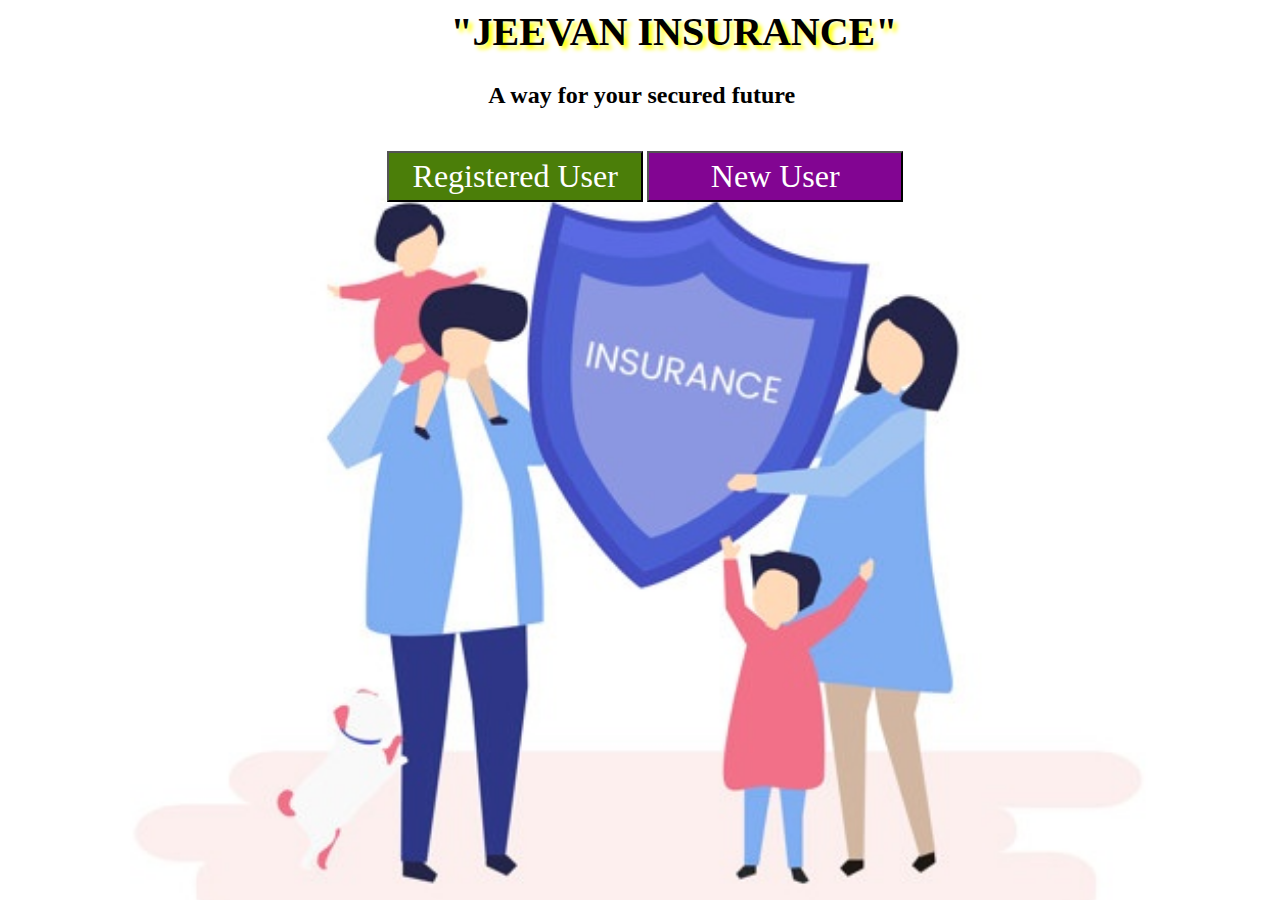
<file: index.html>
<!DOCTYPE html>
<html>
    <head>
        <title>First page</title>

        <style>
            body
            {
                background-image: url("pics/first.jpg");
                background-repeat: no-repeat;
                background-size: cover;
            }
           button
           {
               
               top :0.5em;
               width: 20vw;
               height: 4vw;
               font-size:200%;
               color:white !important;
               font-family: 'Times New Roman', Times, serif;
               
            }
            #new
            {
                background-color: rgb(130, 5, 146);
                

            }
            #registered
            {
                background-color: rgb(75, 126, 9);
                margin-left: 30%;
            }
            p
            {
                margin-left:35%;
                text-transform: uppercase;
                font-family: 'Times New Roman', Times, serif;
                font-size: 250%;
                margin-top: 0%;
                color: black;
                text-shadow:4px 4px 4px yellow;
                font-weight: bold;
            }
            h6
            {
                font-size:150%;
                margin-left:38%;
                margin-top:0%;
                color: black;
                font-family: 'Times New Roman', Times, serif;
                padding-top:0%;
                line-height: 0%;
            }
            
        </style>
    </head>
    <body>
        <p>"JEEVAN INSURANCE"</p>
        <h6>A way for your secured future</h6>
        <button type="button" id="registered"><a href="login.html" style="color: white;text-decoration:none ;">Registered User</a></button>
        <button type="button" id="new"><a href="signup.html" style="color: white;text-decoration:none ;">New User</a></button>
    </body>
</html>
</file>
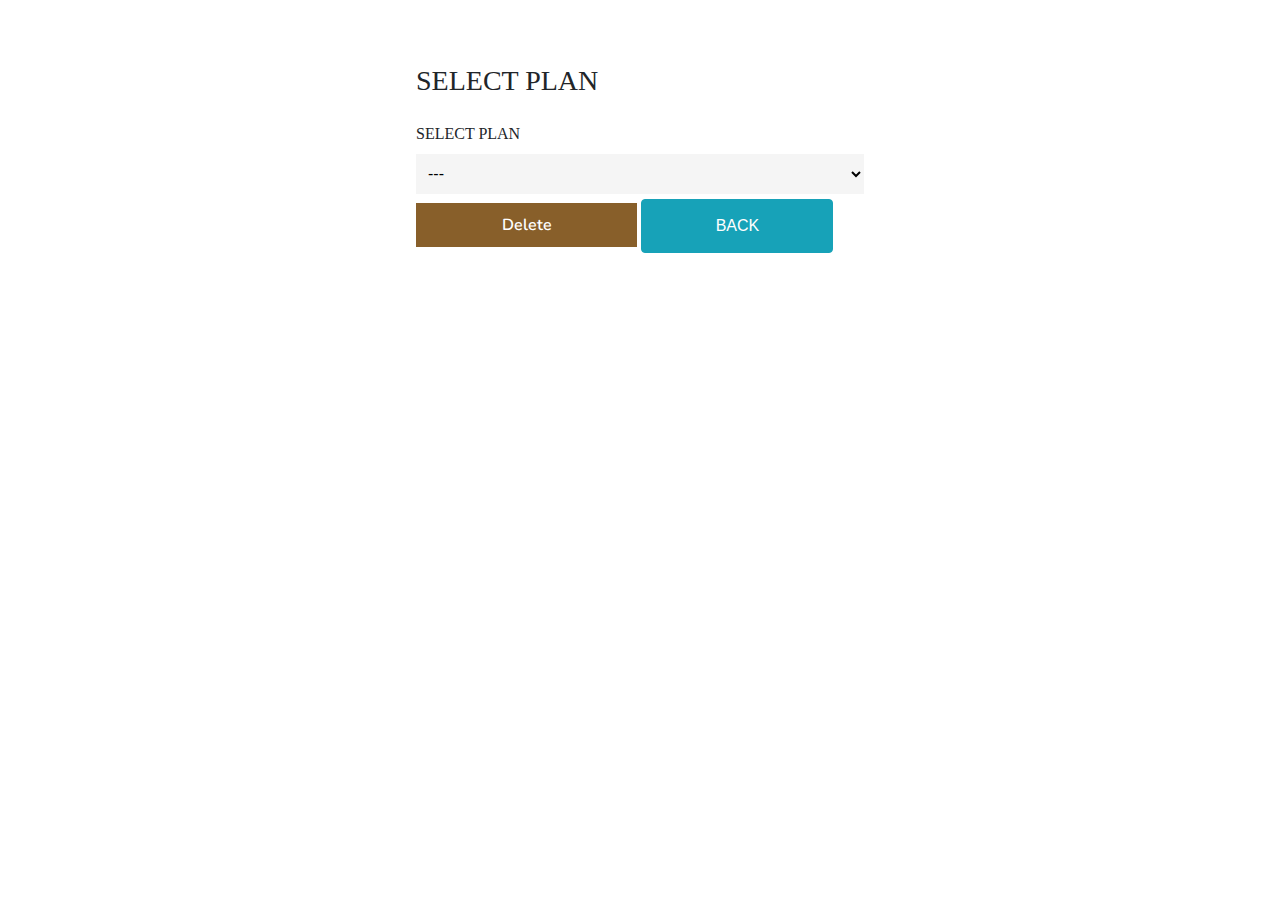
<file: delete_plans.html>
<!DOCTYPE html>
<html lang="en">
  <head>
    <meta charset="UTF-8" />
    <meta http-equiv="X-UA-Compatible" content="IE=edge" />
    <meta name="viewport" content="width=device-width, initial-scale=1.0" />
    <title>Delete plan</title>

    <link rel="stylesheet" type="text/css" href="delete_plans.css">

    <link rel="stylesheet" href="https://maxcdn.bootstrapcdn.com/bootstrap/4.5.2/css/bootstrap.min.css">
    <script src="https://ajax.googleapis.com/ajax/libs/jquery/3.5.1/jquery.min.js"></script>
    <script src="https://cdnjs.cloudflare.com/ajax/libs/popper.js/1.16.0/umd/popper.min.js"></script>
    <script src="https://maxcdn.bootstrapcdn.com/bootstrap/4.5.2/js/bootstrap.min.js"></script>
    
    <script src="src/controller/initialize.js"></script>
    <script src="src/model/plans.js"></script>
    <script src="src/view/delete_plans.js"></script>
    <script>
      window.addEventListener('load', init.view.deleteplan.setupUI);
    </script>
  </head>
  <body>
    <div class="alert"></div>
    <form id="plan">
        <h3 id="signuph3">Select plan</h3>
      
        <label for ="select plan">Select plan</label>
          <select name="selectplan">
            <option value="">---</option>
          </select>
        
      <button type="submit" name="commit">Delete</button>
      <button type="button" class="btn btn-info" style="width: 15vw;height: 6vh;"><a href="home.html" style="color: white;">BACK</a></button>
    </form>
    
  </body>
</html>
</file>
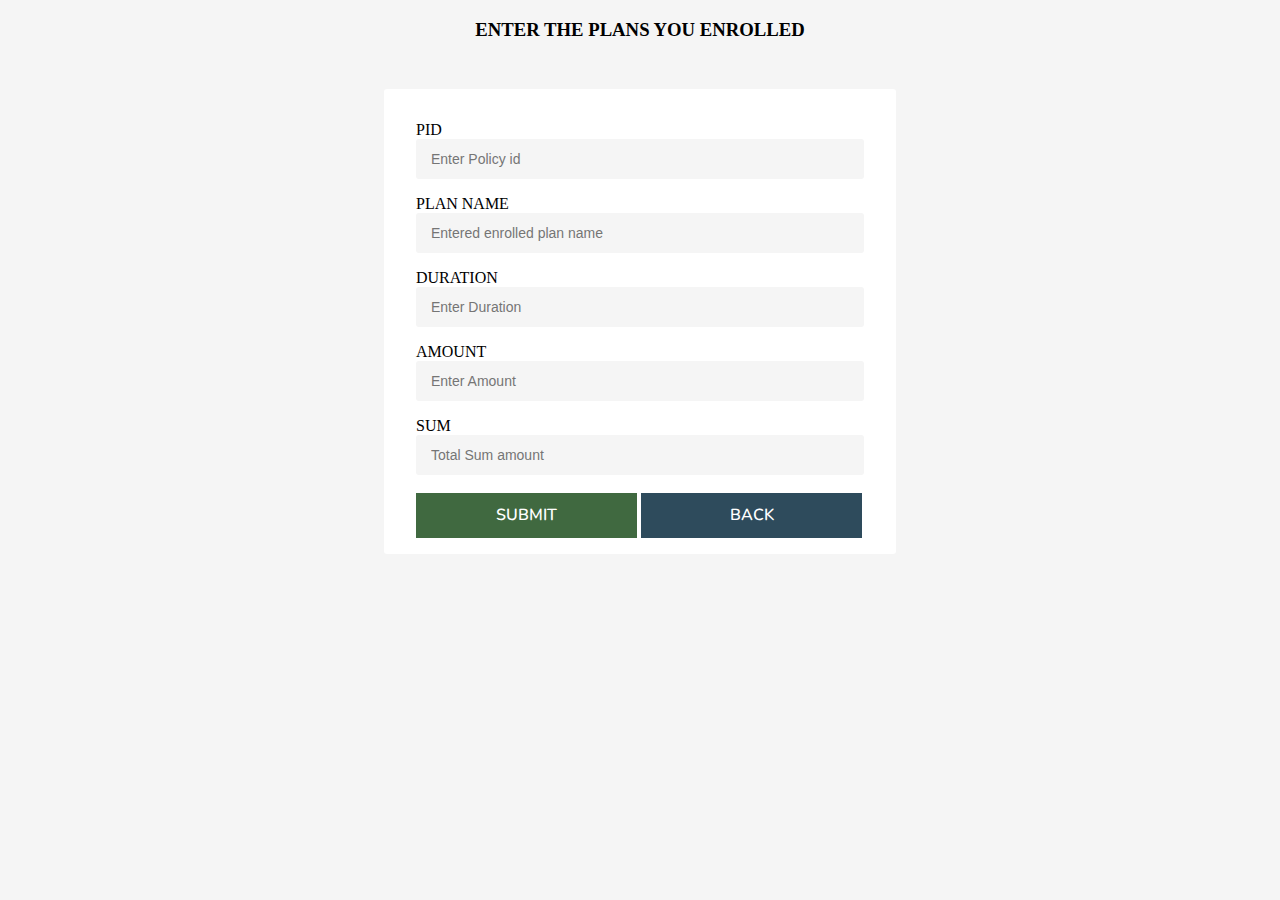
<file: enroll_plans.html>
<!DOCTYPE html>
<html>
	<head>
		<title>My plans</title>

		<meta charset="UTF-8" />
    <meta name="viewport" content="width=device-width, initial-scale=1.0" />
    <meta http-equiv="X-UA-Compatible" content="ie=edge" />

		<link rel="stylesheet" href="enroll_plans.css" type="text/css">	
		
        <!--MVC loading-->
        <script src="src/controller/initialize.js"></script>
        <script src="src/model/plans.js"></script>
        <script src="src/view/enroll_plans.js"></script>
        <script>
            window.addEventListener('load', init.view.createplans.setupUI);
        </script>
    <!--end of MVC loading-->
        
		

    </head>
	<body>
        <div class="alert"></div>
				<h3 id="enterhere"><center>Enter the plans you enrolled</center></h3>
				<form method="POST" name="plans"  id="plans">
					<label for="pid">pid</label>
                    <input type="text" name="pid" id="pid" placeholder="Enter Policy id" required/>
                    
					<label for="plan_name">PLAN NAME</label>
					<input type="text" name="plan_name" id="plan_name" placeholder="Entered enrolled plan name" required/>
                    
					<label for="duration">Duration</label>
					<input type="text" name="duration" id="duration" placeholder="Enter Duration" required/>
                    
					<label for="amount">amount</label>
					<input type="number" name="amount" id="amount" placeholder="Enter Amount" required/>
					
					<label for="sum">sum</label>
					<input type="number" name="sum" id="sum" placeholder="Total Sum amount"/>
					
					
					<button type="submit"  name="commit" id="submit">SUBMIT</button>
                    <button type="submit"  name="back" id="back"><a href="home.html" style="color: white;text-decoration: none;">BACK</a></button>
                </form>
			</div>
		
	</body>
</html>
</file>
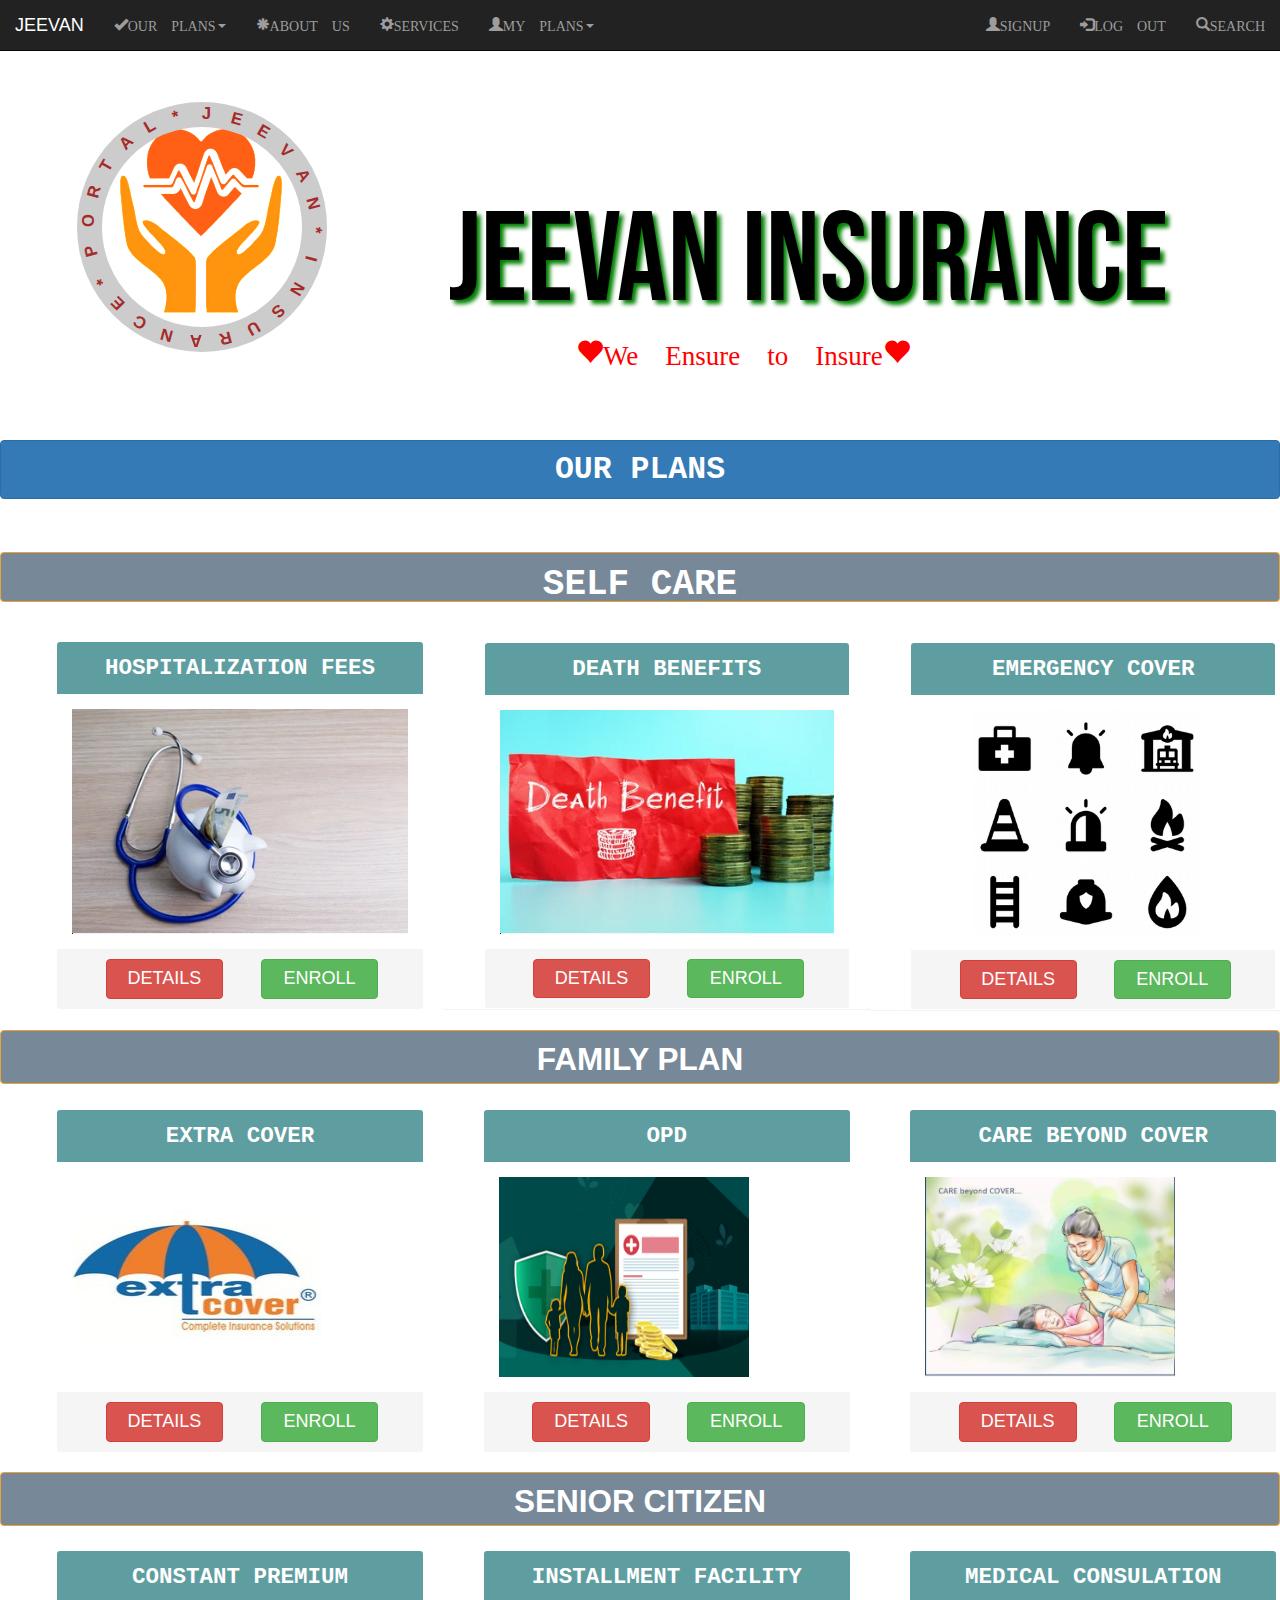
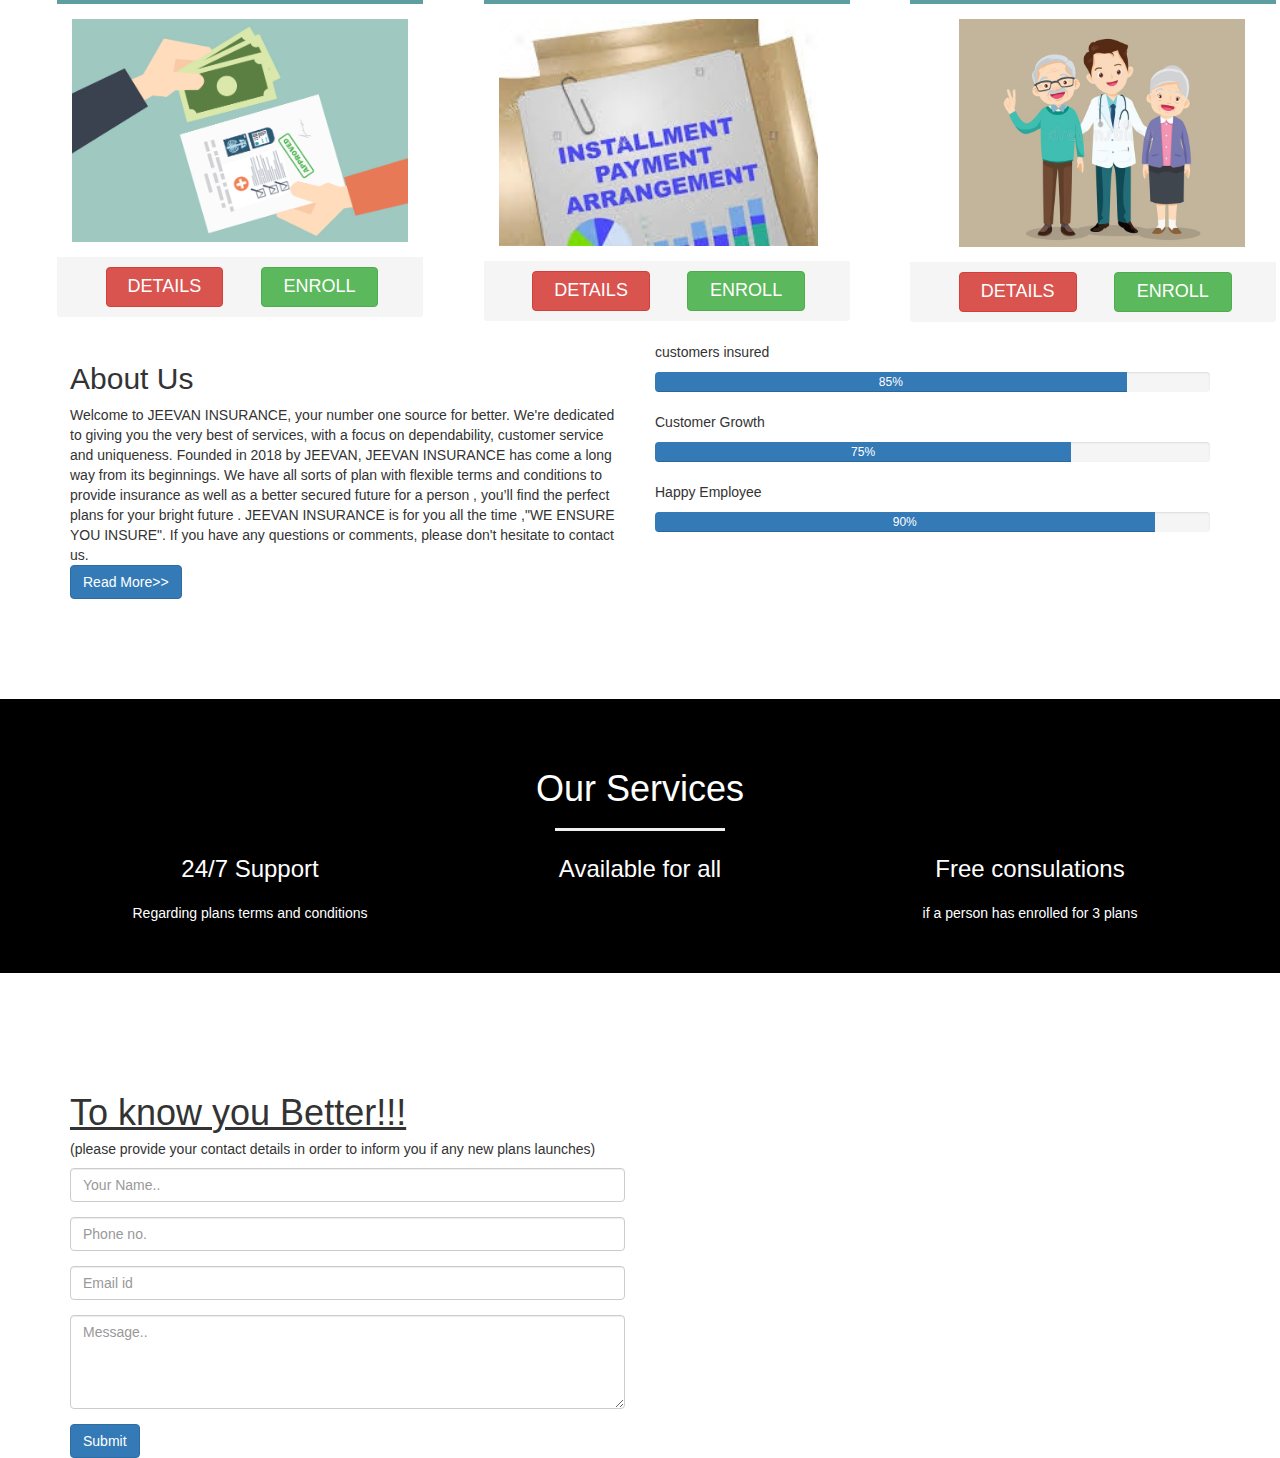
<file: home.html>
<!DOCTYPE html>
<html>
    <head>
        <title>home page</title>
		
        <meta charset="utf-8">
        <meta name="viewport" content="width=device-width" initial-scale="1.0">
		<link rel="stylesheet" href="https://maxcdn.bootstrapcdn.com/bootstrap/3.4.1/css/bootstrap.min.css">
  		<script src="https://ajax.googleapis.com/ajax/libs/jquery/3.5.1/jquery.min.js"></script>
   		<script src="https://maxcdn.bootstrapcdn.com/bootstrap/3.4.1/js/bootstrap.min.js"></script>

		<link rel="stylesheet" type="text/css" href="homestyle.css">
		
		<!--adding  google font
        <link rel="stylesheet" href="https://fonts.googleapis.com/css2?family=Poppins:wght@100;200;300;400;500;600;700;800;900&display=swap">-->
        <!--adding google font sofia
        <link rel="stylesheet" href="https://fonts.googleapis.com/css?family=Sofia">-->
		<link rel="preconnect" href="https://fonts.googleapis.com">
		<link rel="preconnect" href="https://fonts.gstatic.com" crossorigin>
		<link href="https://fonts.googleapis.com/css2?family=Bebas+Neue&display=swap" rel="stylesheet">

		<script src="js/home.js"></script>
	</head>
    <body>
		
            <nav class="navbar navbar-inverse navbar-fixed-top">
                <div class="container-fluid">
					<div class="navbar-header">
						<button type="button" class="navbar-toggle" data-toggle="collapse" data-target="mynavbar">
							<span class="icon-bar"></span>
							<span class="icon-bar"></span>
							<span class="icon-bar"></span>
						</button>
						<a href="#" class="navbar-brand">JEEVAN</a>
					</div>
					<ul class="nav navbar-nav" id="mynavbar">
						<li class="dropdown">
							<a href="#" class="navbar-dropdown" data-toggle="dropdown"><span class="glyphicon glyphicon-ok">OUR PLANS</span><span class="caret"></span></a>
							<ul class="dropdown-menu">
								<li><a href="#selfcare" onclick="plandetails()">SELF CARE</a></li>
								<li><a href="#family-plans" onclick="plandetails()">FAMILY PLANS</a></li>
								<li><a href="#senior-citizen" onclick="plandetails()">SENIOR CITIZEN</a></li>
							</ul>
						</li>
							<li><a href="#about"><span class="glyphicon glyphicon-asterisk">ABOUT US</span></a></li>
                        <li><a href="#services"><span class="glyphicon glyphicon-cog">SERVICES</span></a></li>
						<li class="dropdown">
							<a href="my_plans" class="navbar-dropdown" data-toggle="dropdown"><span class="glyphicon glyphicon-user">MY PLANS</span><span class="caret"></span></a>
							<ul class="dropdown-menu">
								<li><a href="enroll_plans.html">ENROLLED PLANS</a></li>
								<li><a href="list_plans.html">VIEW</a></li>
								<li><a href="update_plans.html">UPDATE</a></li>
								<li><a href="delete_plans.html">DELETE</a></li>
							</ul>
						</li>
						</ul>
					<ul class="nav navbar-nav navbar-right">
						<li><a href="#"><span class="glyphicon glyphicon-user">SIGNUP</span></a></li>
						<li><a href="index.html"><span class="glyphicon glyphicon-log-in">LOG OUT</span></a></li>
						<li><a href="#"><span class="glyphicon glyphicon-search">SEARCH</span></a></li>
					</ul>
				</div>
            </nav>

			<div class="circle">
				<div class="logo"></div>
					<div class="text">
						<p>JEEVAN*INSURANCE*PORTAL*</p>
					</div>
			</div>
			<script>
				const text=document.querySelector('.text p');
				text.innerHTML=text.innerText.split("").map(
					(char,i)=>`<span style="transform:rotate(${i*15}deg)">${char}</span>`
				).join("");
			</script>
			<div class="page-title">
				<p>JEEVAN INSURANCE</p>
				<h6><span class="glyphicon glyphicon-heart">We Ensure to Insure</span><span class="glyphicon glyphicon-heart"></span></h6>
			</div>
			<br>
			<br>
			<br>
			<div class="demo">
			<button type="button" class="btn btn-primary btn-block">OUR PLANS</button>
			</div>
			<!---self care section start-->
			<section id="selfcare">
	
				<br>
				<br>
				<button type="button" class="btn btn-warning btn-block">SELF CARE</button>
				<br>
				<br>
				<div class="plan1">
				<div class="col-sm-4">
					<div class="panel-group">
						<div class=" panel-primary">
							<div class="panel-heading panel-heading-custom">HOSPITALIZATION FEES</div>
							<div class="panel-body">
								<img src="pics/hospital.png" width="100%" height="100%">
							</div>
							<div class="panel-footer">
								<button type="button" class="btn btn-danger"  onclick="hositalizationdetails()">DETAILS</button>
								<button type="button" class="btn btn-success" onclick="enroll()">ENROLL</button>
							</div>
						</div>
					</div>
					
				</div>
				<div class="popup" id="popup-1">
					<div class="overlay"></div>
					<div class="content">
						<div class="close-btn" onclick="hositalizationdetails()">&times;</div>
						<h3>HOSPITALIZATION COVER</h3>
						<p>hospitalization cover is for you </p>
						<p>Comprehensive Hospitalization Coverage Without Any Sub-Limits. </p>
						<p>Principle amount:2000 , tax:2%,GST:2%</p>
						<p>Duration:1 year with grace period of 30days</p>
						<p>Sum insured can range from Rs.1.5 lakhs to Rs.10 lakhs</p>
					</div>
				</div>
				<div class="plan2">
					<div class="col-sm-4">
						<div class="panel panel-group">
							<div class=" panel-primary">
								<div class="panel-heading panel-heading-custom">DEATH BENEFITS</div>
								<div class="panel-body">
									<img src="pics/death.png" width="100%" height="100%">
								</div>
								<div class="panel-footer panel-custom">
									<button type="button" class="btn btn-danger" id="clickhere" onclick="deathbenifitsdetails()">DETAILS</button>
									<button type="button" class="btn btn-success" onclick="enroll()" >ENROLL</button>
								</div>
							</div>
						</div>
					</div>
					<div class="popup" id="popup-2">
						<div class="overlay"></div>
						<div class="content">
							<div class="close-btn" onclick="deathbenifitsdetails()">&times;</div>
							<h3>DEATH BENEFTS</h3>
							<p>Death benefits  is for you </p>
							<p>Accidental Cover & Disability Benefits.</p>
						<p>Principle Amount: 2300 , Tax:2%, GST:4%</p>
						<p>Duration:1 year with grace period of 30days</p>
						<p>Sum insured can range from Rs.1.5 lakhs to Rs.10 lakhs</p>
						</div>
					</div>
					<div class="plan3">
						<div class="col-sm-4">
							<div class=" panel panel-group">
								<div class=" panel-primary">
									<div class="panel-heading panel-heading-custom">EMERGENCY COVER</div>
									<div class="panel-body">
										<img src="pics/emergency.png" width="68%" style="margin-left:14% !important";>
									</div>
									<div class="panel-footer">
										
										<button type="button" class="btn btn-danger"  onclick="emergencydetails()" >DETAILS</button>
										<button type="button" class="btn btn-success" onclick="enroll()">ENROLL</button>
									</div>
								</div>
							</div>
						</div>
				</div>
				<div class="popup" id="popup-3">
					<div class="overlay"></div>
					<div class="content">
						<div class="close-btn" onclick="emergencydetails()">&times;</div>
						<h3>EMERGENCY COVER</h3>
						<p>emergency cover is for you </p>
						<p>Free Health Check-Up + Bonus on No Claim. Get Policy From Top Health Insurers. 10,000+ hospitals for cashless treatment + claim assistance. </p>
						<p>Principle Amount: 2300 , Tax:2%, GST:4%</p>
						<p>Duration:2 year with grace period of 30days</p>
						<p>Sum insured can range from Rs.1.5 lakhs to Rs.10 lakhs</p>
					</div>
				</div>
			</section>
			<!----------selfcare section close---------------->
			<!----------family-plans section start------------>
			<br>
			<br>
			<button type="button" class="btn btn-warning btn-block" id="planbutton">FAMILY PLAN</button>
			<section id="family-plans">
				<div class="plan1">
					<div class="col-sm-4">
						<div class="panel-group">
							<div class=" panel-primary">
								<div class="panel-heading panel-heading-custom">EXTRA COVER</div>
								<div class="panel-body">
									<img src="pics/extra-cover.jpeg" width="250vw" height="200vh">
								</div>
								<div class="panel-footer panel-custom">
									<button type="button" class="btn btn-danger" id="clickhere" onclick="extracoverdetails()">DETAILS</button>
									<button type="button" class="btn btn-success" onclick="enroll()" >ENROLL</button>
								</div>
							</div>
						</div>
					</div>
					<div class="popup" id="extrapopup1">
						<div class="overlay"></div>
						<div class="content">
							<div class="close-btn" onclick="extracoverdetails()">&times;</div>
							<h3>Extra Cover</h3>
							<p>extra cover  is for you </p>
							<p>Details of policy (4-6 lines including benifits of it )</p>
						<p>Amount: (actual amount, with tax, GST) (eg: actual amount:2000,gst:30,tax:12 => amount=2052</p>
						<p>Duration(eg- 2 months,6 months  etc)</p>
						<p>Sum amount at the end</p>
						</div>
					</div>
					<div class="plan2">
						<div class="col-sm-4">
							<div class="panel-group">
								<div class=" panel-primary">
									<div class="panel-heading panel-heading-custom">OPD</div>
									<div class="panel-body">
										<img src="pics/opd.png" width="250vw" height="200vh">
									</div>
									<div class="panel-footer panel-custom">
										<button type="button" class="btn btn-danger" id="clickhere" onclick="opddetails()">DETAILS</button>
										<button type="button" class="btn btn-success" onclick="enroll()" >ENROLL</button>
									</div>
								</div>
							</div>
						</div>
						<div class="popup" id="opdpopup">
							<div class="overlay"></div>
							<div class="content">
								<div class="close-btn" onclick="opddetails()">&times;</div>
								<h3>OPD</h3>
								<p>OPD is for you </p>
							</div>
						</div>
						<div class="plan3">
							<div class="col-sm-4">
								<div class="panel-group">
									<div class=" panel-primary">
										<div class="panel-heading panel-heading-custom">CARE BEYOND COVER</div>
										<div class="panel-body">
											<img src="pics/cbc.jpeg" width="250vw" height="200vh">
										</div>
										<div class="panel-footer panel-custom">
											<button type="button" class="btn btn-danger" id="clickhere" onclick="caredetails()">DETAILS</button>
											<button type="button" class="btn btn-success" onclick="enroll()" >ENROLL</button>
										</div>
									</div>
								</div>
							</div>
							<div class="popup" id="carepopup">
								<div class="overlay"></div>
								<div class="content">
									<div class="close-btn" onclick="caredetails()">&times;</div>
									<h3>Care Beyond Cover</h3>
									<p>Care Beyound Cover is for you </p>
								</div>
							</div>
			</section>
			<!------------family section ends----------------->
			<!------------senior citizen section starts--------->
			<br>
			<br>
			<button type="button" class="btn btn-warning btn-block" id="planbutton">SENIOR CITIZEN</button>
			<section id="senior-citizen">
				<div class="plan1">
					<div class="col-sm-4">
						<div class="panel-group">
							<div class=" panel-primary">
								<div class="panel-heading panel-heading-custom">CONSTANT PREMIUM</div>
								<div class="panel-body">
									<img src="pics/constant.jpg" width="100%" height="68%">
								</div>
								<div class="panel-footer panel-custom">
									<button type="button" class="btn btn-danger" id="clickhere" onclick="constantdetails()">DETAILS</button>
									<button type="button" class="btn btn-success" onclick="enroll()" >ENROLL</button>
								</div>
							</div>
						</div>
					</div>
					<div class="popup" id="constantpopup">
						<div class="overlay"></div>
						<div class="content">
							<div class="close-btn" onclick="constantdetails()">&times;</div>
							<h3>CONSTANT PREMIUM</h3>
							<p>Constant premium is for you </p>
						</div>
					</div>
					<div class="plan2">
						<div class="col-sm-4">
							<div class="panel-group">
								<div class=" panel-primary">
									<div class="panel-heading panel-heading-custom">INSTALLMENT FACILITY </div>
									<div class="panel-body">
										<img src="pics/istallment.jpg" width="95%" height="68%">
									</div>
									<div class="panel-footer panel-custom">
										<button type="button" class="btn btn-danger" id="clickhere" onclick="installdetails()">DETAILS</button>
										<button type="button" class="btn btn-success" onclick="enroll()" >ENROLL</button>
									</div>
								</div>
							</div>
						</div>
						<div class="popup" id="installpopup">
							<div class="overlay"></div>
							<div class="content">
								<div class="close-btn" onclick="installdetails()">&times;</div>
								<h3>INSTALLMENT FACILITY</h3>
								<p>installment facility  is for you </p>
								<p>Details of policy (4-6 lines including benifits of it )</p>
									<p>Amount: (actual amount, with tax, GST) (eg: actual amount:2000,gst:30,tax:12 => amount=2052</p>
									<p>Duration(eg- 2 months,6 months  etc)</p>
									<p>Sum amount at the end</p>
							</div>
						</div>
						<div class="plan3">
							<div class="col-sm-4">
								<div class="panel-group">
									<div class=" panel-primary">
										<div class="panel-heading panel-heading-custom">MEDICAL CONSULATION</div>
										<div class="panel-body">
											<img src="pics/medical.jpg" width="85%" height="68%" style="margin-left: 10%;">
										</div>
										<div class="panel-footer panel-custom">
											<button type="button" class="btn btn-danger"  onclick="medicaldetails()" id="clickhere" >DETAILS</button>
											<button type="button" class="btn btn-success" onclick="enroll()" >ENROLL</button>
										</div>
									</div>
								</div>
							</div>
							<div class="popup" id="seniorpopup3">
								<div class="overlay"></div>
								<div class="content">
									<div class="close-btn" onclick="medicaldetails()" id="clickhere" >&times;</div>
									<h3>MEDICAL CONSULATION</h3>
									<p>medical consulation is for you </p>
									<p>Details of policy (4-6 lines including benifits of it )</p>
									<p>Amount: (actual amount, with tax, GST) (eg: actual amount:2000,gst:30,tax:12 => amount=2052</p>
									<p>Duration(eg- 2 months,6 months  etc)</p>
									<p>Sum amount at the end</p>
								</div>
							</div>
			</section>

			<!------About Section------->
		
	<section id="about">
		<div class="container">
			<div class="row">
				<div class="col-md-6">
				<h2>About Us</h2>
					<div class="about-content">
					Welcome to JEEVAN INSURANCE, your number one source for better. We're dedicated to giving you the very best of services, with a focus on dependability, customer service and uniqueness.
	
					Founded in 2018 by JEEVAN, JEEVAN INSURANCE has come a long way from its beginnings. We have all sorts of plan with flexible terms and conditions to provide insurance as well as a better secured future for a person , you’ll find the perfect plans for your bright future .
					JEEVAN INSURANCE is for you all the time ,"WE ENSURE YOU INSURE". If you have any questions or comments, please don't hesitate to contact us.
	
	
					</div>
				<button type="button" class="btn btn-primary">Read More>>
				
				</button>
				
				</div>
				<div class="col-md-6 skills-bar">
				<p>customers insured</p>
				<div class="progress">
				<div class="progress-bar" style="width:85%;">85%</div>
				</div>
				
				<p>Customer Growth</p>
				<div class="progress">
				<div class="progress-bar" style="width:75%;">75%</div>
				</div>
				
				<p>Happy Employee</p>
				<div class="progress">
				<div class="progress-bar" style="width:90%;">90%</div>
				</div>
				
				</div>
			</div>
			
		</div>	
			
	
	<br>
	<br>
	<br>
	<br>
	<br>
	<!------Services Section------->		
		<section id="services">
		
			<div class="container">
				<h1>Our Services</h1>
				<div class="row services" >
					<div class= "col-md-4 text-center">
						
						<h3> 24/7 Support</h3>
						<p>Regarding plans terms and conditions</p>
					</div>
				
					<div class="col-md-4 text-center">
						
						<h3>Available for all </h3>
						
					</div>
				
					<div class="col-md-4 text-center">
						
						<h3>Free consulations</h3>
						<p>if a person has enrolled for 3 plans</p>
					</div>
				</div>
			</div>
		
		</section>
		<br>

		
	<br>
	<br>
	<br>
	<br>
	<!------COntact------------>	
	<section id="to-know">	
		
		<div class="container">
			<u><h1>To know you Better!!!</h1></u>
			<h5>(please provide your contact details in order to inform you if any new plans launches)</h5>
			<div class="row">
				<div class="col-md-6">
					<form class="contact-form" action="#offer-zone">
					<div class="form-group">
					<input type="text" class="form-control" placeholder="Your Name.." required>
					</div>
					<div class="form-group">
					<input type="number" class="form-control" placeholder="Phone no." required>
					</div>
					<div class="form-group">
					<input type="email" class="form-control" placeholder="Email id" required>
					</div>
					<div class="form-group">
					<textarea class="form-control" rows="4" placeholder="Message.."></textarea>
					</div>
					
					<button type="submit" class="btn btn-primary">Submit</button>
					</a>
					
				</div>
				
				</div>
				
			</div>
	
		</div>
	
	</section>
	
		</body>
</html>
</file>
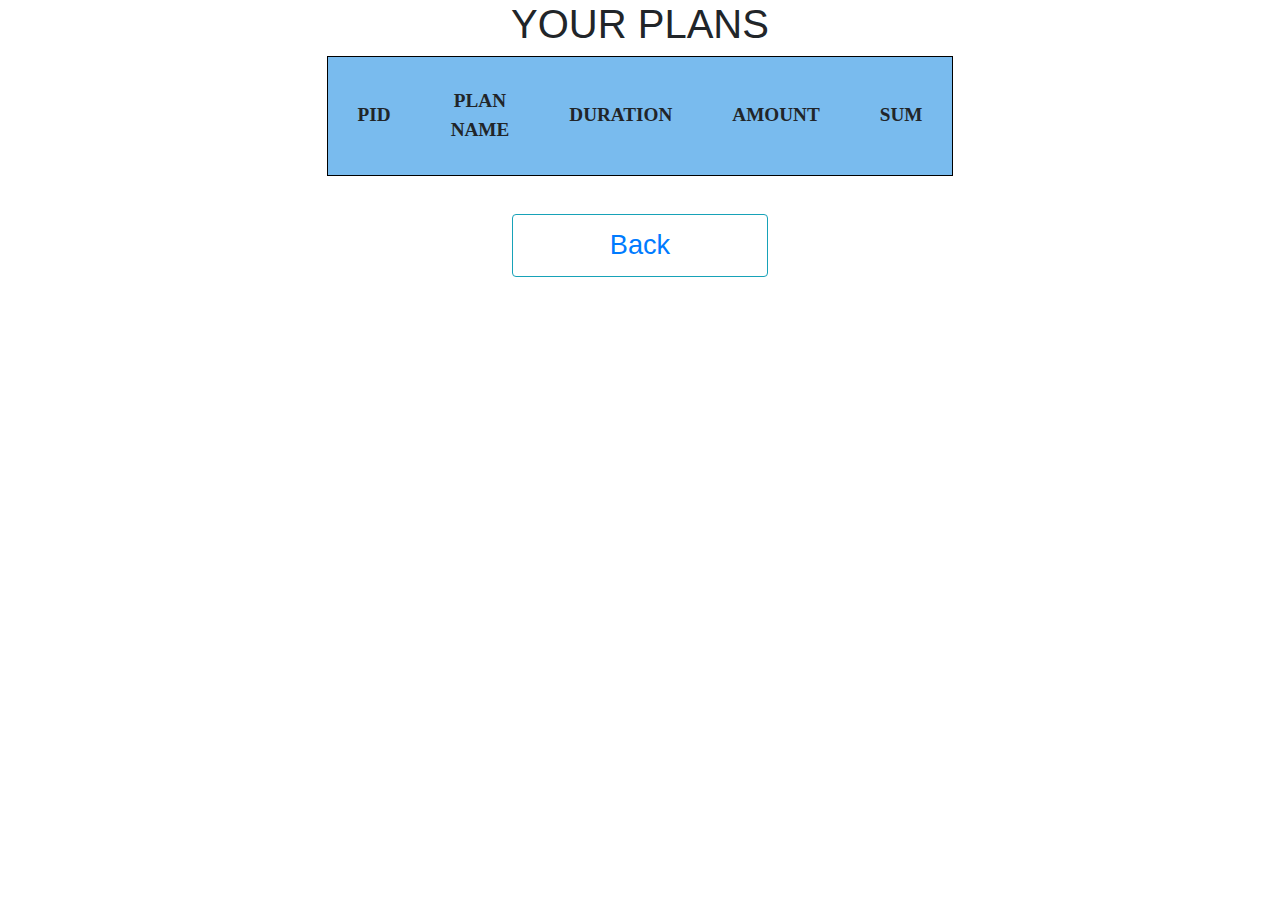
<file: list_plans.html>
<!DOCTYPE html>
<html lang="en">
  <head>
    
    <meta charset="utf-8">
    <meta name="viewport" content="width=device-width, initial-scale=1">
    <link rel="stylesheet" href="https://maxcdn.bootstrapcdn.com/bootstrap/4.5.2/css/bootstrap.min.css">
    <script src="https://ajax.googleapis.com/ajax/libs/jquery/3.5.1/jquery.min.js"></script>
    <script src="https://cdnjs.cloudflare.com/ajax/libs/popper.js/1.16.0/umd/popper.min.js"></script>
    <script src="https://maxcdn.bootstrapcdn.com/bootstrap/4.5.2/js/bootstrap.min.js"></script>	

    <title>list plans</title>

    <!--loading MVC-->
    <script src="src/controller/initialize.js"></script>
    <script src="src/model/plans.js"></script>
    <script src="src/view/list_plans.js"></script>
    <script>
      window.addEventListener('load', init.view.listplans.setupUI);
    </script>
    <!--End of MVC-->

    <style>
        table
        {
	        font-family: 'Times New Roman', sans-serif;
	        width:50vh;
	        margin-left:auto;
          margin-right:auto;
	        border: 1px solid rgb(0,0,0);
	        border-collapse:collapse;
            
        }
        td,th
        {
	        border:1 px solid black;
	        text-align:center;
	        padding: 30px 30px;
	        font-size: 120%
          
        }
        tr:nth-child(even)
        {
	        background-color:rgb(199, 223, 241);
          border: 1px solid rgb(0,0,0);
        }
        th
        {
          background-color: rgb(121, 187, 238);
        }
        button
        {
          margin-left: 40% !important;
          margin-top: 3% !important;
          width:20vw;
          height:7vh
          
        }

    </style>


  </head>
  <body>
    <h1><center>YOUR PLANS</center></h1>
    <table id="listplans">
      <thead>
        <tr>
          <th>PID</th>
          <th>PLAN NAME</th>
          <th>DURATION</th>
          <th>AMOUNT</th>
          <th>SUM</th>
          
        </tr>
      </thead>
      <tbody></tbody>
    </table>
    <button type="button" class="btn btn-outline-info" style="color: white; font-size:170%"><a href="home.html">Back</a></button>
  </body>
</html>
</file>
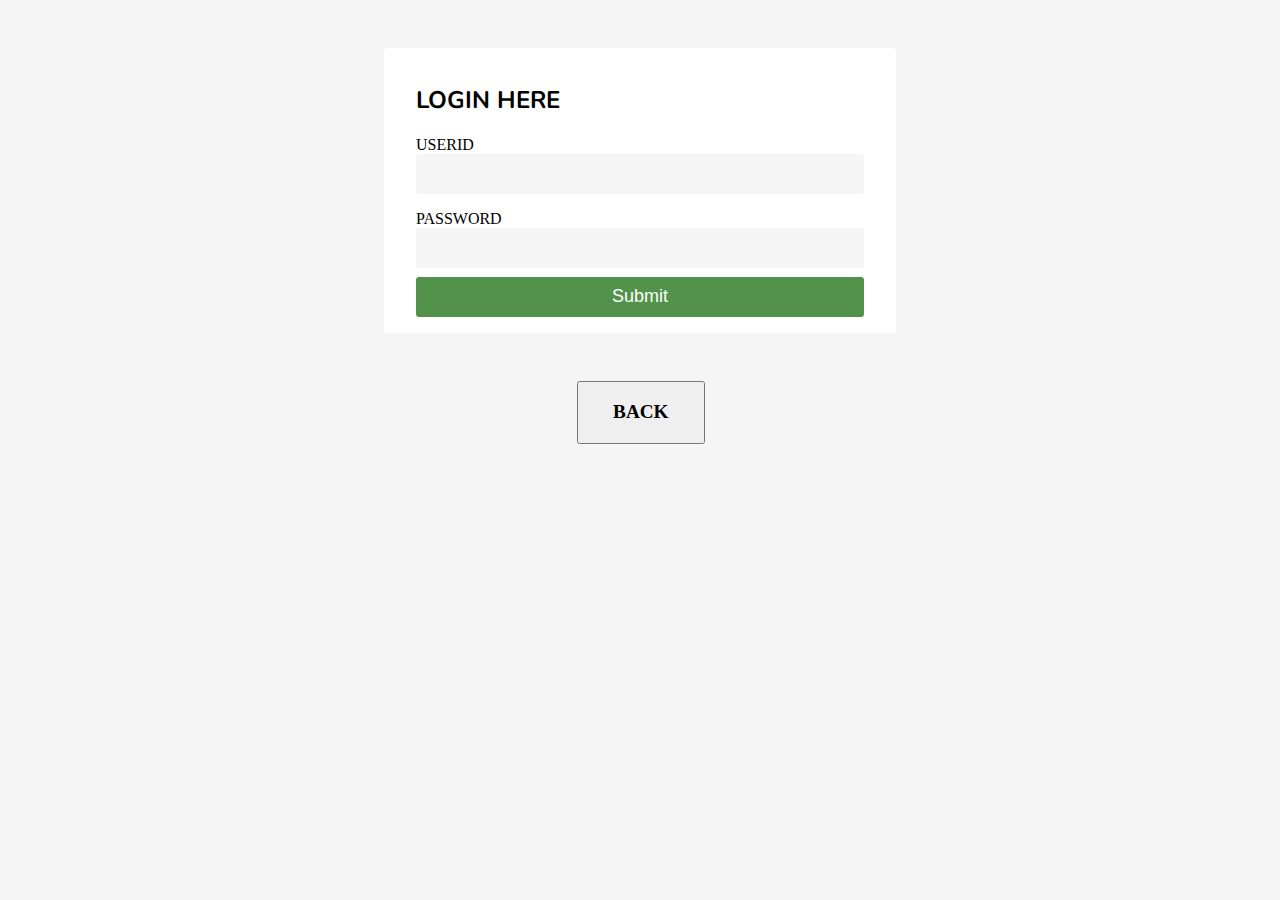
<file: login.html>
<!DOCTYPE html>
<html lang="en">
<head>

<link rel="stylesheet" href="login.css" type="text/css">

<meta charset="UTF-8">
<title>login form</title>

<script>

function printError(elemId, hintMsg) {
    document.getElementById(elemId).innerHTML = hintMsg;
}


function validateForm() {
 
    var userid = document.contactForm.userid.value;
    var password = document.contactForm.password.value;
   // var mobile = document.contactForm.mobile.value;
    //var country = document.contactForm.country.value;
    //var gender = document.contactForm.gender.value;
    
    

    var userErr = passErr = true;
    
  
    if(userid == "") {
        printError("userErr", "Please enter your name");
    } else {
        var regex = /^1(RV|rv)20(MC|mc)\d{3}$/;                
        if(regex.test(userid) === false) {
            printError("userErr", "Please enter a valid userid");
        } else {
            printError("userErr", "");
            userErr = false;
        }
    }
    
    
    if(password == "") {
        printError("passErr", "Please enter your password");
    } else {
        
        var regex = /^(?=.*\d)(?=.*[a-z])(?=.*[A-Z])(?=.*[!@#$%^&*()_=]).{8,}$/;
        if(regex.test(password) === false) {
            printError("passErr", "Please enter a valid password");
        } else{
            printError("passErr", "");
            passErr = false;
        }
    }
    

    
    
    if((userErr || passErr) == true) {
       return false;
    } else 
    {
        //alert("welcome");
        window.open("home.html","_blank");
        
    }
};
</script>
</head>
<body>
<div class="alert"></div>
<form name="contactForm" onsubmit="return validateForm()"  action="" method="POST" id="user">
    <h2>LOGIN HERE</h2>
    <div class="row">
        <label>userid</label>
        <input type="text" name="userid">
        <div class="error" id="userErr"></div>
    </div>
    <div class="row">
        <label>password</label>
        <input type="password" name="password">
        <div class="error" id="passErr"></div>
    </div>
    
   
    <div class="row">
        <input type="submit" id="submit" value="Submit">
    </div>
</form>
<a href="index.html"><button type="reset" id="save">BACK</button></a>
</body>
</html>
<!--user id : your USN, password : Kavya@123-->
</file>
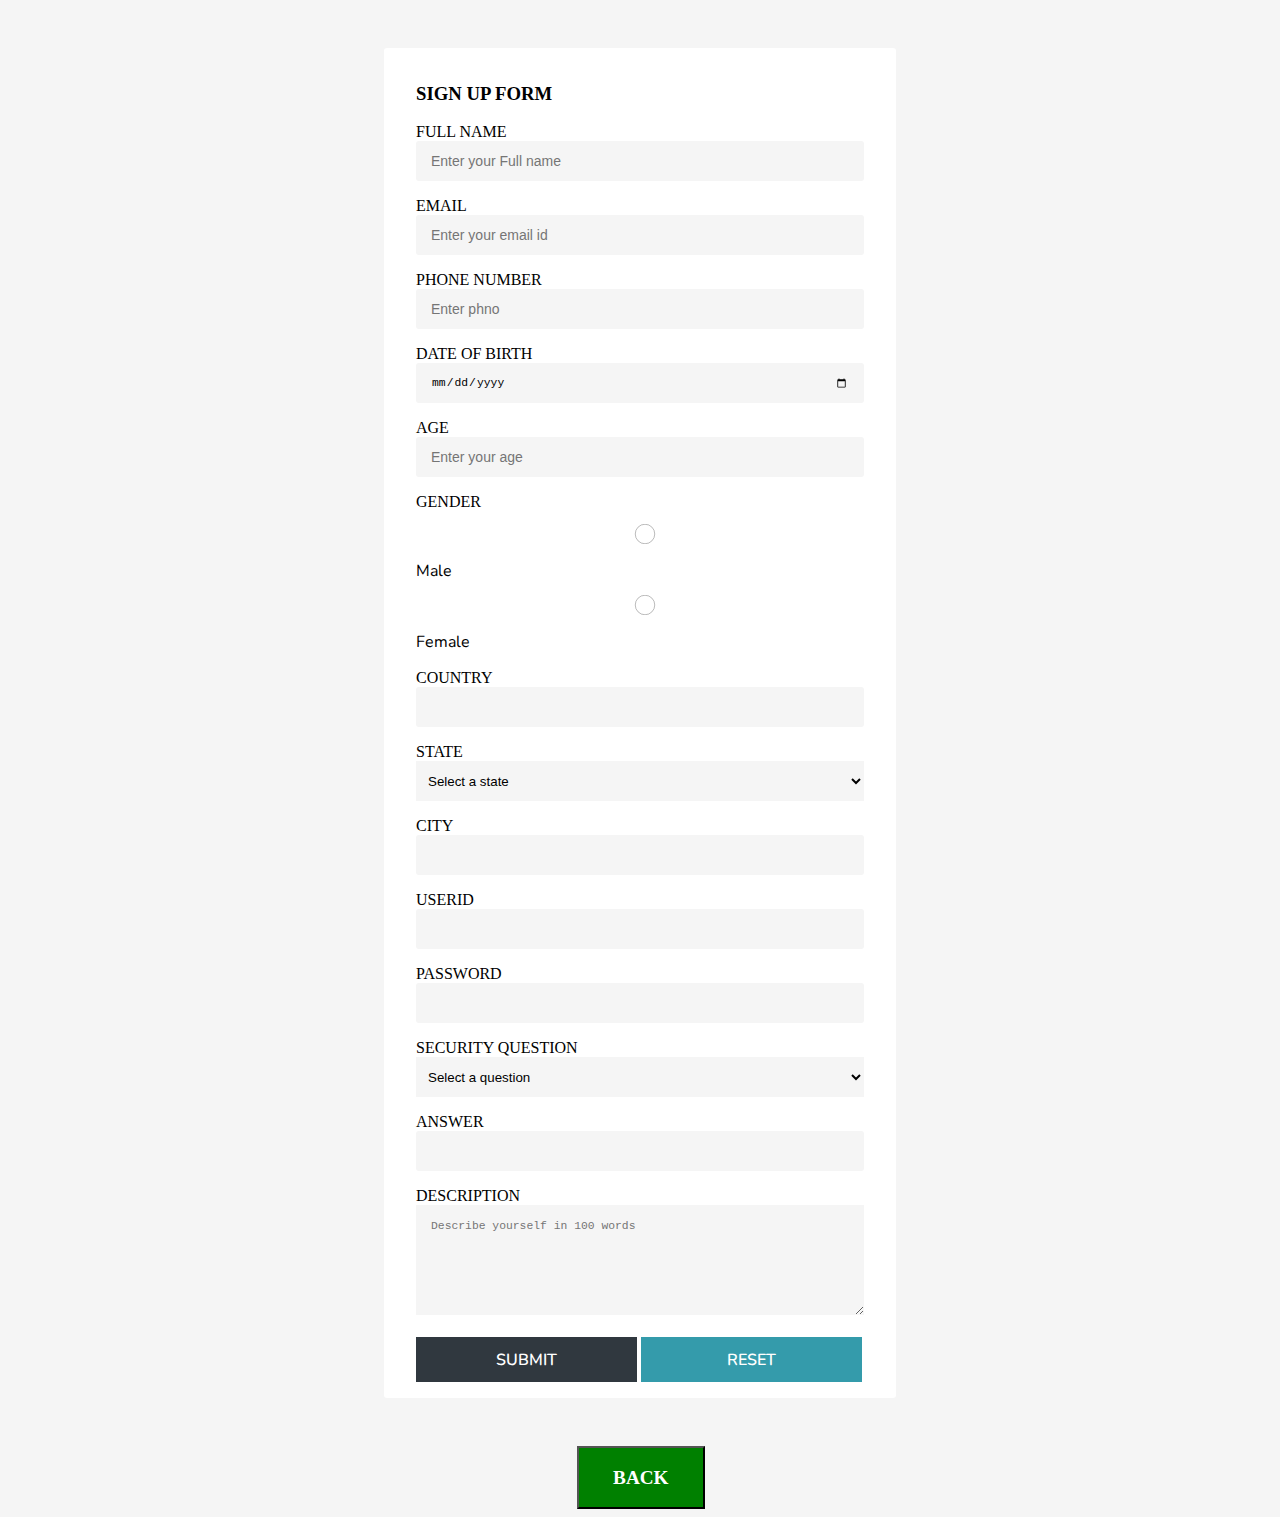
<file: signup.html>
<!DOCTYPE html>
<html lang="en">
  <head>
    <meta charset="UTF-8" />
    <meta name="viewport" content="width=device-width, initial-scale=1.0" />
    <meta http-equiv="X-UA-Compatible" content="ie=edge" />
    <link rel="stylesheet" href="signupcss.css" />
    <title>Sign up form</title>
    <!--MVC loading
    <script src="src/controller/initialize.js"></script>
    <script src="src/model/user.js"></script>
    <script src="src/view/createuser.js"></script>
    <script>
      window.addEventListener('load', init.view.createuser.setupUI);
    </script>
    end of MVC loading-->

  </head>
  <body>
    <div class="alert"></div>
    <form id="user" method="POST" action="index.html">
      <h3 id="signuph3">Sign Up Form</h3>
      <label for="full_name">Full Name</label>
      <input type="text" name="full_name" id="full_name" placeholder="Enter your Full name" minlength="3" maxlength="15" required pattern="[A-Za-z]+"/>

      <label for="email">Email</label>
      <input type="email" name="email" id="email" placeholder="Enter your email id" pattern="^[a-z0-9]+@[a-z]+\.com$" required/>

      <label for="phone">Phone Number</label>
      <input type="tel" name="phone" id="phone" placeholder="Enter phno" maxlength="10" pattern="[0-9]{10}" />

      <label for="dob">Date Of Birth</label>
      <input type="date" name="dob" id="dob" />

      <label for="age">Age</label>
      <input type="number" name="age" id="age" placeholder="Enter your age" pattern="[0-9]"/>

      <label for="gender">Gender</label>
      <input type="radio" name="gender" value="male" id="gender" required>Male
      <input type="radio" name="gender" value="female" id="gender">Female

      <label for="country">Country</label>
      <input type="text" name="country" id="country" required/>

      <label for="state">State</label>
      <select name="state" id="state" tabindex="0" required>
        <option value="">Select a state</option>
        <option value="karnataka">Karnataka</option>
        <option value="andra-pradesh">Aandra Pradesh</option>
        <option value="tamil-nadu">TamilNadu</option>
      </select>

      <label for="city">City</label>
      <input type="text" name="city" id="city" required/>

      <label for="userid">Userid</label>
      <input type="text" name="userid" id="userid" required/>

      <label for="password">Password</label>
      <input type="password" name="password" id="password" required />

      <label for="security">Security Question</label>
      <select name="security" id="security" tabindex="0" required>
        <option value="">Select a question</option>
        <option value="best-friend">What's your best friend's name?</option>
        <option value="pet">What's the name of your first pet?</option>
        <option value="spouse">Which food you like most?</option>
      </select>
      
      <label for="answer">Answer</label>
      <input type="text" name="answer" id="answer" required />

      <label for="description">Description</label>
      <textarea
        name="description"
        id="description"
        placeholder="Describe yourself in 100 words"
      ></textarea>

    <!--  <button type="confirm" id="confirm" name="confirm" onclick="validation()">CONFIRM</button><br>-->
      <button type="submit" id="submit" name="commit">SUBMIT</button>
      <button type="submit"  name="reset" href="signup.html">RESET</button>
    </form>
    <a href="index.html"><button type="reset" id="save">BACK</button></a>
    <script>
      const name = document.getElementById("myName");

name.addEventListener("input", () => {
    name.setCustomValidity("");
    name.checkValidity();
});

name.addEventListener("invalid", () => {
    if (name.validity.patternMismatch) {
        name.setCustomValidity("Please enter a correct Pattern");
    } else {
        name.setCustomValidity(
            "Enter only characters 6-20"
        );
    }
});
const age = document.getElementById("age");

age.addEventListener("input", () => {
    age.setCustomValidity("");
    age.checkValidity();
});
age.addEventListener("invalid", () => {
     if (age.validity.rangeOverflow) {
        age.setCustomValidity("age should be <60")}
        else if (age.validity.rangeUnderflow) {
        age.setCustomValidity("age  should be > 18")}
        else
        {age.setCustomValidity("Enter a Valid age")}
    });

const phone = document.getElementById("phone");

phone.addEventListener("input", () => {
    phone.setCustomValidity("");
    phone.checkValidity();
});

phone.addEventListener("invalid", () => {
    if (phone.validity.valueMissing) {
        phone.setCustomValidity("Please enter a Phone Number of 10 digits its a required field");
    } 
    else if (phone.validity.patternMismatch) {
        name.setCustomValidity("Please enter a correct Pattern");}
    else {
        phone.setCustomValidity("Enter a Valid Phone number");
    }
});

    </script>
    
  </body>
  
</html
</file>
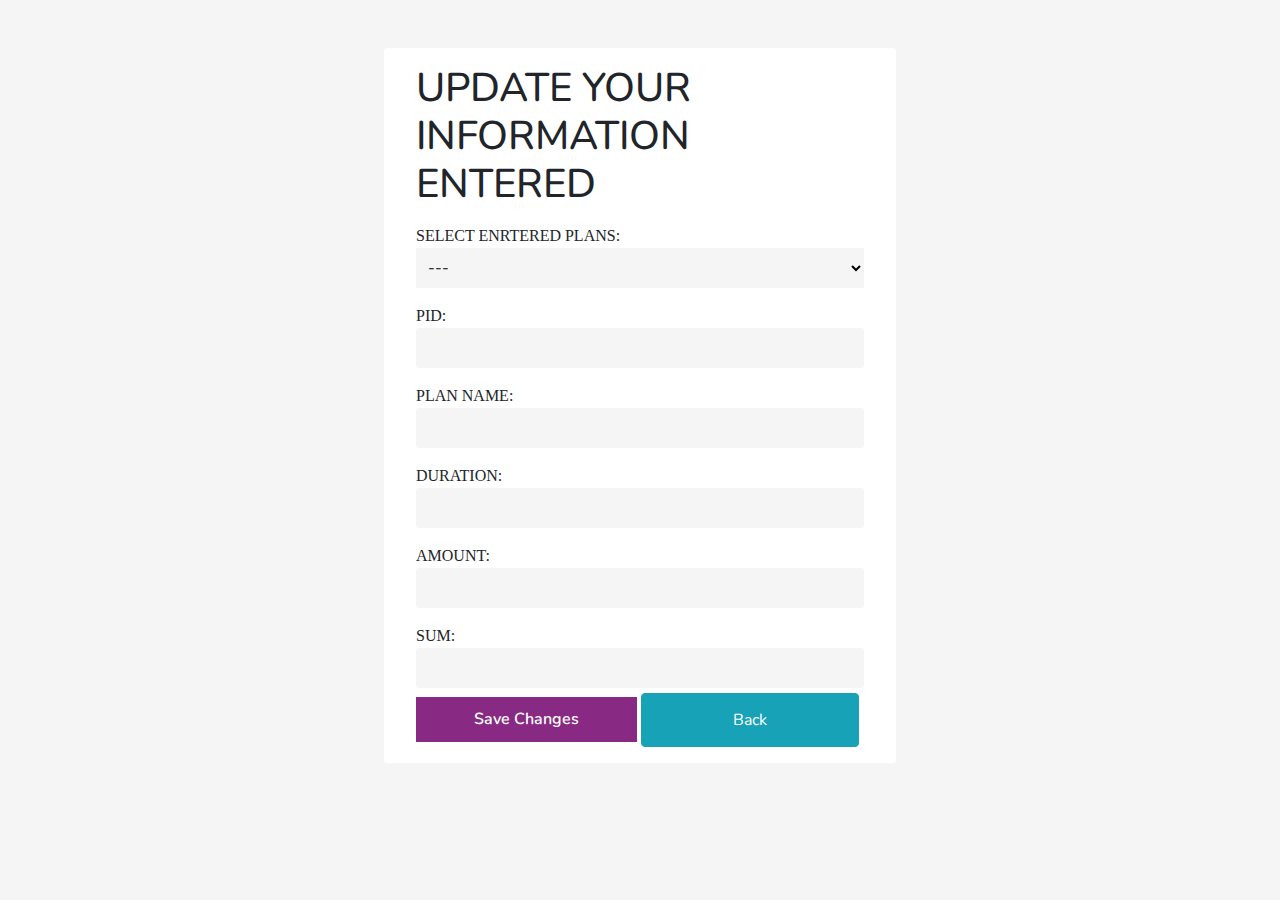
<file: update_plans.html>
<!DOCTYPE html>
<html lang="en">
  <head>
    <meta charset="UTF-8" />
    <meta http-equiv="X-UA-Compatible" content="IE=edge" />
    <meta name="viewport" content="width=device-width, initial-scale=1.0" />
    <title>updatePlan</title>

    <!--bootsrap4-->
        <link rel="stylesheet" href="https://maxcdn.bootstrapcdn.com/bootstrap/4.5.2/css/bootstrap.min.css">
        <script src="https://ajax.googleapis.com/ajax/libs/jquery/3.5.1/jquery.min.js"></script>
        <script src="https://cdnjs.cloudflare.com/ajax/libs/popper.js/1.16.0/umd/popper.min.js"></script>
        <script src="https://maxcdn.bootstrapcdn.com/bootstrap/4.5.2/js/bootstrap.min.js"></script>

    <link rel="stylesheet" type="text/css" href="update_plans.css">

    <!--loading MVC-->
    <script src="src/controller/initialize.js"></script>
    <script src="src/model/plans.js"></script>
    <script src="src/view/update_plans.js"></script>
    <script>
      window.addEventListener('load', init.view.updateplans.setupUI);
    </script>
    <!--ending MVC-->

  </head>
  <body>
    <div class="alert"></div>
    <form id="plans" action="">
      <h1>UPDATE YOUR INFORMATION ENTERED</h1>
        <label for="selectplans">Select enrtered plans:</label>
          <select name="selectplans">
            <option value="">---</option>
          </select>
        
      <label for="pid">pid:</label> 
      <input name="pid" readonly="readonly" />
      
      <label for="plan_name">Plan Name: </label>
      <input name="plan_name" />
      
      <label for="duration">Duration: </label>
      <input name="duration" />
      
      <label for="amount">Amount:</label>
      <input name="amount"/>
      
      <label for="sum">Sum:</label>
      <input name="sum"/>
      
      <button type="submit" name="commit" id="save">Save Changes</button>
      <button type="button" class="btn btn-info"  style="width: 17vw !important; height:6vh;"><a href="home.html" style="color: white;">Back</a></button>
    </form>
    
  </body>
</html>
</file>
<file: delete_plans.css>
/* form.css */
@import url("https://fonts.googleapis.com/css?family=Nunito");
*,
*:before,
*:after {
  box-sizing:border-box;
}


body {
  background-color: whitesmoke;
  font-family: "Nunito", sans-serif;
}

h3,
label {
  text-transform: uppercase;
  font-family: 'Times New Roman';
  
}

.alert {
  width: 80vw;
  margin: 2rem auto;
  background-color: #d4edda;
  color: #155724;
  padding: 0.75rem 1.25rem;
  border-radius: 0.25rem;
  display: none;
}

#plan{
  position: relative;
  width: 80vw;
  margin: 3rem auto;
  background-color: white;
  padding: 1rem 2rem;
  border-radius: 3px;
}

label {
  margin: 1rem 0 0;
  display: block;
}

input {
  font-size: 0.875em;
  width: 100%;
  height: 40px;
  padding: 0px 15px 0px 15px;
  background: whitesmoke;
  outline: none;
  color: #000;
  border: none;
  border-radius: 3px;
}

input:hover {
  background: whitesmoke;
  color: black;
}

button[type="submit"] {
  background-color: #885f2a;
  width: calc((100% / 2) - 3px);
  display: inline-block;
  color: white;
  font-weight: 600;
  height: 2.8rem;
  border: none;
  font-family: Nunito;
  font-size: 1rem;
  cursor: pointer;
  outline: none;
  margin-top: 2% !important;
}

#submit {
  background-color: #30383f;
}

select {
  width: 100%;
  height: 40px;
  background: whitesmoke;
  border: none;
  padding: 0 0 0 0.5rem;
  outline: none;
}

select:focus,
input:focus,
textarea:focus {
  outline: #349bab solid 1px;
}

textarea {
  width: 100%;
  max-width: 100%;
  height: 110px;
  max-height: 110px;
  padding: 15px;
  margin: 0 0 1rem 0;
  background: whitesmoke;
  outline: none;
  color: black;
  font-size: 0.875em;
  border: none;
}
/* ========MEDIA QUERIES======== */
@media screen and (min-width: 768px) {
  #plan,
  .alert {
    width: 60vw;
  }
}

@media screen and (min-width: 992px) {
  #plan,
  .alert {
    width: 40vw;
  }
}
#save
{
    margin-left: auto !important;
}
</file>
<file: enroll_plans.css>
/* form.css */
@import url("https://fonts.googleapis.com/css?family=Nunito");
*,
*:before,
*:after {
  box-sizing:border-box;
}


body {
  background-color: whitesmoke;
  font-family: "Nunito", sans-serif;
}

h3,
label {
  text-transform: uppercase;
  font-family: 'Times New Roman';
  
}

.alert {
  width: 80vw;
  margin: 2rem auto;
  background-color: #d4edda;
  color: #155724;
  padding: 0.75rem 1.25rem;
  border-radius: 0.25rem;
  display: none;
}

#plans{
  position: relative;
  width: 80vw;
  margin: 3rem auto;
  background-color: white;
  padding: 1rem 2rem;
  border-radius: 3px;
}

label {
  margin: 1rem 0 0;
  display: block;
}

input {
  font-size: 0.875em;
  width: 100%;
  height: 40px;
  padding: 0px 15px 0px 15px;
  background: whitesmoke;
  outline: none;
  color: #000;
  border: none;
  border-radius: 3px;
}

input:hover {
  background: whitesmoke;
  color: black;
}

button[type="submit"] {
  background-color: #2e4b5c;
  width: calc((100% / 2) - 3px);
  display: inline-block;
  color: white;
  font-weight: 600;
  height: 2.8rem;
  border: none;
  font-family: Nunito;
  font-size: 1rem;
  cursor: pointer;
  outline: none;
  margin-top: 2vh !important;
}

#submit {
  background-color: rgb(64, 105, 64);
}

select {
  width: 100%;
  height: 40px;
  background: whitesmoke;
  border: none;
  padding: 0 0 0 0.5rem;
  outline: none;
}

select:focus,
input:focus,
textarea:focus {
  outline: #349bab solid 1px;
}

textarea {
  width: 100%;
  max-width: 100%;
  height: 110px;
  max-height: 110px;
  padding: 15px;
  margin: 0 0 1rem 0;
  background: whitesmoke;
  outline: none;
  color: black;
  font-size: 0.875em;
  border: none;
}
/* ========MEDIA QUERIES======== */
@media screen and (min-width: 768px) {
  #plans,
  .alert {
    width: 60vw;
  }
}

@media screen and (min-width: 992px) {
  #plans,
  .alert {
    width: 40vw;
  }
}
#enterhere
{
    margin-left: auto !important;
}
</file>
<file: homestyle.css>
/*body
{
    background-image:url("pics/body-bg.jpg");
    background-size:cover;
}*/


/*---------------logo- start------------------ */

#planbutton
{
    
    height:6vh !important;
    text-align: center;
    font-weight:bold;
    font-size:3.5vh;
    margin-bottom:2%;
    background-color:lightslategrey !important;
}
.panel-group 
{
    padding-left: 42px;
    padding-right: 42px;
    width:50vh !important;
}
.circle
{
    position:relative;
    width: min(50vh ,250px);
    height:min(50vh,250px);
    border-radius: 50%;
    background:#ccc;/*must*/
    display:flex;
    align-items:center;
    justify-content: center;
    margin-top:8%;
    margin-left:6%;
}

.logo
{
    position:absolute;
    width:200px;
    height:200px;
    background:url("pics/logo.jpeg");
    background-size: cover; /*to adjust to the background*/
    border-radius:50%;/* to get circle shape*/
    filter: brightness(1.5) contrast(1.5);
}
.text
{
    position:absolute;
    width:100%;
    height:100%;
    color:brown;
    font-weight: 800;
    animation: rotateText 10s linear infinite;
    
}
@keyframes rotateText
{
    0%
    {
        transform: rotate(360deg);
    }
    100%
    {
        transform: rotate(0deg);
    }    
}

.text span
{
    position:absolute;
    left:50%;
    font-size: 1.2em;
    transform-origin: 0 125px;
}
/*-----logo end----------------*/

/*-------page title start-------*/
.page-title p
{
    margin-left:35%;
    margin-top:-14%;
    font-size:14vh;
    color:black;
    text-shadow: 4px 4px 4px green;;
    font-family: Bebas Neue !important;
}
.page-title h6
{
    font-size:3vh;
    margin-left:45%;
    margin-top:-2%;

}
.glyphicon.glyphicon-heart
{
    color:red;
}
/*-----------end of page title--------------*/
.demo > .btn 
{
    font-weight: bold !important;
    font-size:3.5vh;
    font-family: monospace;
    outline:none !important;
}
/*-----------self care section start--------*/
#selfcare > .btn
{
    
    height:min(30vh,50px);
    font-size:4vh;
    font-weight:bold;
    font-family: monospace;
    margin-top:1%;
    outline:none !important;
    background-color:lightslategrey !important;
    
}
.panel-primary >.panel-heading-custom
{
    background-color: cadetblue !important;
    text-align: center;
    font-size:2.5vh;
    font-family:monospace;
    color:#fff;
    font-weight: bold;
}
.panel-primary > .panel-footer > .btn 
{
    
   margin-left:10%;
   width:35%;
   font-size: 2vh;
   font-weight: 200;
   outline:none;
}

.popup .overlay /*for background*/
{
    position:fixed;
    top:0px;
    left:0px;
    width:100vw;
    height:100vh;
    background: rgba(0,0,0,0.7);
    z-index:1;
    display: none;
}
.popup .content
{
    position:absolute;
    top:50%;
    left:50%;
    transform:translate(-50%,-50%) scale(0);
    background: #fff;
    width: 550px;
    height: 320px;
    z-index:2;
    text-align:center;
    padding: 20px;
    box-sizing:border-box;
    margin-top: 37% ;
    
}
.popup .close-btn
{
    position:absolute;
    right:20px;
    top:20px;
    width:30px;
    height:30px;
    background: #222;
    color:#fff;
    font-size:25px;
    font-weight: 600;
    line-height: 30px;
    text-align:center;
    border-radius:50%;
}

.popup.active .overlay
{
    display: block;
    margin-top: inherit;
} 

.popup.active .content
{
    transition:all 300ms ease-in-out;
    transform:translate(-50%,-50%) scale(1);
}

#services
{
	background: black;
	background-size: cover;
	background-position: center;
	color:#555!important;
	background-attachment: fixed;
	padding-top:50px;
	padding-bottom: 50px;
}



#services h1
{
	text-align: center;
	color:#fff!important;
	padding-bottom: 10px;
}

#services h1::after
{
	content: '';
	background:#efefef;
	display: block;
	height:3px;
	width:170px;
	margin: 20px auto 5px;
}
#services h3
{
	font-weight: 400;
	color: white;
	margin: auto;
}
#services p
{
	font-weight: 400;
	color: white;
	margin: auto;
	margin-top: 20px;
}





.services .col-md-4:hover{
	background:#007bff;
	cursor: pointer;
	transition: 0.7s;
	
}

footer
{
	text-align:center;
	background-color:#777;
	color:#fff;
		

}
</file>
<file: login.css>
/* form.css */
@import url("https://fonts.googleapis.com/css?family=Nunito");
*,
*:before,
*:after {
  box-sizing:border-box;
}


body {
  background-color: whitesmoke;
  font-family: "Nunito", sans-serif;
}

h3,
label {
  text-transform: uppercase;
  font-family: 'Times New Roman';
  
}

.alert {
  width: 80vw;
  margin: 2rem auto;
  background-color: #d4edda;
  color: #155724;
  padding: 0.75rem 1.25rem;
  border-radius: 0.25rem;
  display: none;
}

#user{
  position: relative;
  width: 80vw;
  margin: 3rem auto;
  background-color: white;
  padding: 1rem 2rem;
  border-radius: 3px;
}

label {
  margin: 1rem 0 0;
  display: block;
}

input {
  font-size: 0.875em;
  width: 100%;
  height: 40px;
  padding: 0px 15px 0px 15px;
  background: whitesmoke;
  outline: none;
  color: #000;
  border: none;
  border-radius: 3px;
}

input:hover {
  background: whitesmoke;
  color: black;
}

button[type="submit"] {
  background-color: #349bab;
  width: calc((100% / 2) - 3px);
  display: inline-block;
  color: white;
  font-weight: 600;
  height: 2.8rem;
  border: none;
  font-family: Nunito;
  font-size: 1rem;
  cursor: pointer;
  outline: none;
}

#submit {
  background-color: #52924a;
  color:#fff;
  font-size: large;
  margin-top:2%;
}

select {
  width: 100%;
  height: 40px;
  background: whitesmoke;
  border: none;
  padding: 0 0 0 0.5rem;
  outline: none;
}

select:focus,
input:focus,
textarea:focus {
  outline: #349bab solid 1px;
}

textarea {
  width: 100%;
  max-width: 100%;
  height: 110px;
  max-height: 110px;
  padding: 15px;
  margin: 0 0 1rem 0;
  background: whitesmoke;
  outline: none;
  color: black;
  font-size: 0.875em;
  border: none;
}
/* ========MEDIA QUERIES======== */
@media screen and (min-width: 768px) {
  #user,
  .alert {
    width: 60vw;
  }
}

@media screen and (min-width: 992px) {
  #user,
  .alert {
    width: 40vw;
  }
}
#signuph3
{
    margin-left: auto !important;
}

input[type="radio"] {
    -ms-transform: scale(0.5) !important; /* IE 9 */
    -webkit-transform: scale(0.5) !important; /* Chrome, Safari, Opera */
    transform: scale(0.5) !important;
}
#save
{
	margin-left:45%;
	width:10vw;
	height:7vh;
	font-size:120%;
	font-weight:bold;
	font-family:Times New Roman;
}
</file>
<file: signupcss.css>
/* form.css */
@import url("https://fonts.googleapis.com/css?family=Nunito");
*,
*:before,
*:after {
  box-sizing:border-box;
}


body {
  background-color: whitesmoke;
  font-family: "Nunito", sans-serif;
}

h3,
label {
  text-transform: uppercase;
  font-family: 'Times New Roman';
  
}

.alert {
  width: 80vw;
  margin: 2rem auto;
  background-color: #d4edda;
  color: #155724;
  padding: 0.75rem 1.25rem;
  border-radius: 0.25rem;
  display: none;
}

#user{
  position: relative;
  width: 80vw;
  margin: 3rem auto;
  background-color: white;
  padding: 1rem 2rem;
  border-radius: 3px;
}

label {
  margin: 1rem 0 0;
  display: block;
}

input {
  font-size: 0.875em;
  width: 100%;
  height: 40px;
  padding: 0px 15px 0px 15px;
  background: whitesmoke;
  outline: none;
  color: #000;
  border: none;
  border-radius: 3px;
}

input:hover {
  background: whitesmoke;
  color: black;
}

button[type="submit"] {
  background-color: #349bab;
  width: calc((100% / 2) - 3px);
  display: inline-block;
  color: white;
  font-weight: 600;
  height: 2.8rem;
  border: none;
  font-family: Nunito;
  font-size: 1rem;
  cursor: pointer;
  outline: none;
  
}

#submit {
  background-color: #30383f;
}

select {
  width: 100%;
  height: 40px;
  background: whitesmoke;
  border: none;
  padding: 0 0 0 0.5rem;
  outline: none;
}

select:focus,
input:focus,
textarea:focus {
  outline: #349bab solid 1px;
}

textarea {
  width: 100%;
  max-width: 100%;
  height: 110px;
  max-height: 110px;
  padding: 15px;
  margin: 0 0 1rem 0;
  background: whitesmoke;
  outline: none;
  color: black;
  font-size: 0.875em;
  border: none;
}
/* ========MEDIA QUERIES======== */
@media screen and (min-width: 768px) {
  #user,
  .alert {
    width: 60vw;
  }
}

@media screen and (min-width: 992px) {
  #user,
  .alert {
    width: 40vw;
  }
}
#signuph3
{
    margin-left: auto !important;
}

input[type="radio"] {
    -ms-transform: scale(0.5) !important; /* IE 9 */
    -webkit-transform: scale(0.5) !important; /* Chrome, Safari, Opera */
    transform: scale(0.5) !important;
}

#save
{
	margin-left:45%;
	width:10vw;
	height:7vh;
	background-color:green;
	color:white;
	font-size:120%;
	font-weight:bold;
	font-family:Times New Roman;
}
</file>
<file: update_plans.css>
/* form.css */
@import url("https://fonts.googleapis.com/css?family=Nunito");
*,
*:before,
*:after {
  box-sizing:border-box;
}


body {
  background-color: whitesmoke;
  font-family: "Nunito", sans-serif;
}

h3,
label {
  text-transform: uppercase;
  font-family: 'Times New Roman';
  
}

.alert {
  width: 80vw;
  margin: 2rem auto;
  background-color: #d4edda;
  color: #155724;
  padding: 0.75rem 1.25rem;
  border-radius: 0.25rem;
  display: none;
}

#plans{
  position: relative;
  width: 80vw;
  margin: 3rem auto;
  background-color: white;
  padding: 1rem 2rem;
  border-radius: 3px;
}

label {
  margin: 1rem 0 0;
  display: block;
}

input {
  font-size: 0.875em;
  width: 100%;
  height: 40px;
  padding: 0px 15px 0px 15px;
  background: whitesmoke;
  outline: none;
  color: #000;
  border: none;
  border-radius: 3px;
}

input:hover {
  background: whitesmoke;
  color: black;
}

button[type="submit"] {
  background-color: #882a83;
  width: calc((100% / 2) - 3px);
  display: inline-block;
  color: white;
  font-weight: 600;
  height: 2.8rem;
  border: none;
  font-family: Nunito;
  font-size: 1rem;
  cursor: pointer;
  outline: none;
  margin-top: 2% !important;
}

#submit {
  background-color: #30383f;
}

select {
  width: 100%;
  height: 40px;
  background: whitesmoke;
  border: none;
  padding: 0 0 0 0.5rem;
  outline: none;
}

select:focus,
input:focus,
textarea:focus {
  outline: #349bab solid 1px;
}

textarea {
  width: 100%;
  max-width: 100%;
  height: 110px;
  max-height: 110px;
  padding: 15px;
  margin: 0 0 1rem 0;
  background: whitesmoke;
  outline: none;
  color: black;
  font-size: 0.875em;
  border: none;
}
/* ========MEDIA QUERIES======== */
@media screen and (min-width: 768px) {
  #plans,
  .alert {
    width: 60vw;
  }
}

@media screen and (min-width: 992px) {
  #plans,
  .alert {
    width: 40vw;
  }
}
#save
{
    margin-left: auto !important;
}
</file>
